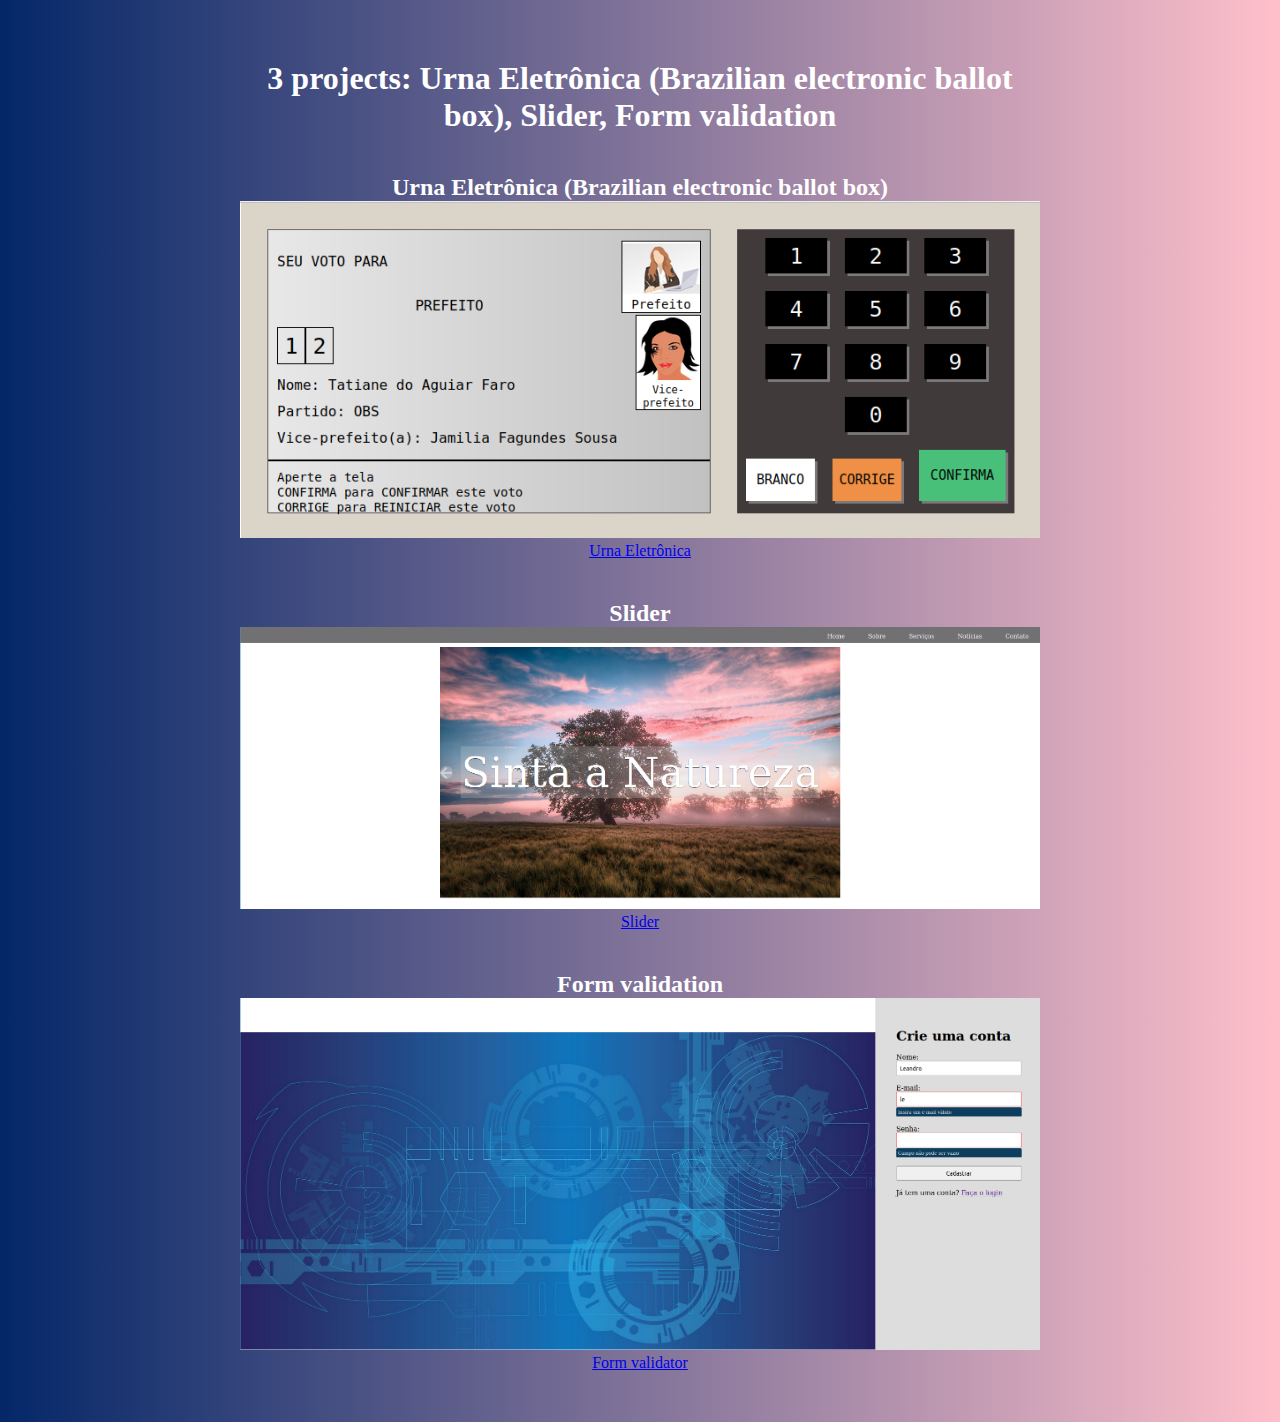
<file: index.html>
<!DOCTYPE html>
<html lang="pt-BR">
<head>
    <meta charset="UTF-8">
    <meta http-equiv="X-UA-Compatible" content="IE=edge">
    <meta name="viewport" content="width=device-width, initial-scale=1.0">
    <title>3 projetos - Live</title>
    <link rel="stylesheet" href="css/styles.css">
</head>
<body>
    <div id="container">
        <h1>3 projects: Urna Eletrônica (Brazilian electronic ballot box), Slider, Form validation</h1>
        <h2>Urna Eletrônica (Brazilian electronic ballot box)</h2>
        <img src="img/img-urna.png" width="800px">
        <p><a href="Urna Eletrônica/index.html">Urna Eletrônica</a></p>

        <h2>Slider</h2>
        <img src="img/img-slider.png" alt="Slider" width="800px" height="auto">
        <p><a href="Slider/index.html">Slider</a></p>

        <h2>Form validation</h2>
        <img src="img/img-form-validator.png" alt="form" width="800px">
        <p><a href="Validador de Formulário/index.html">Form validator</a></p>
    </div>
</body>
</html>
</file>
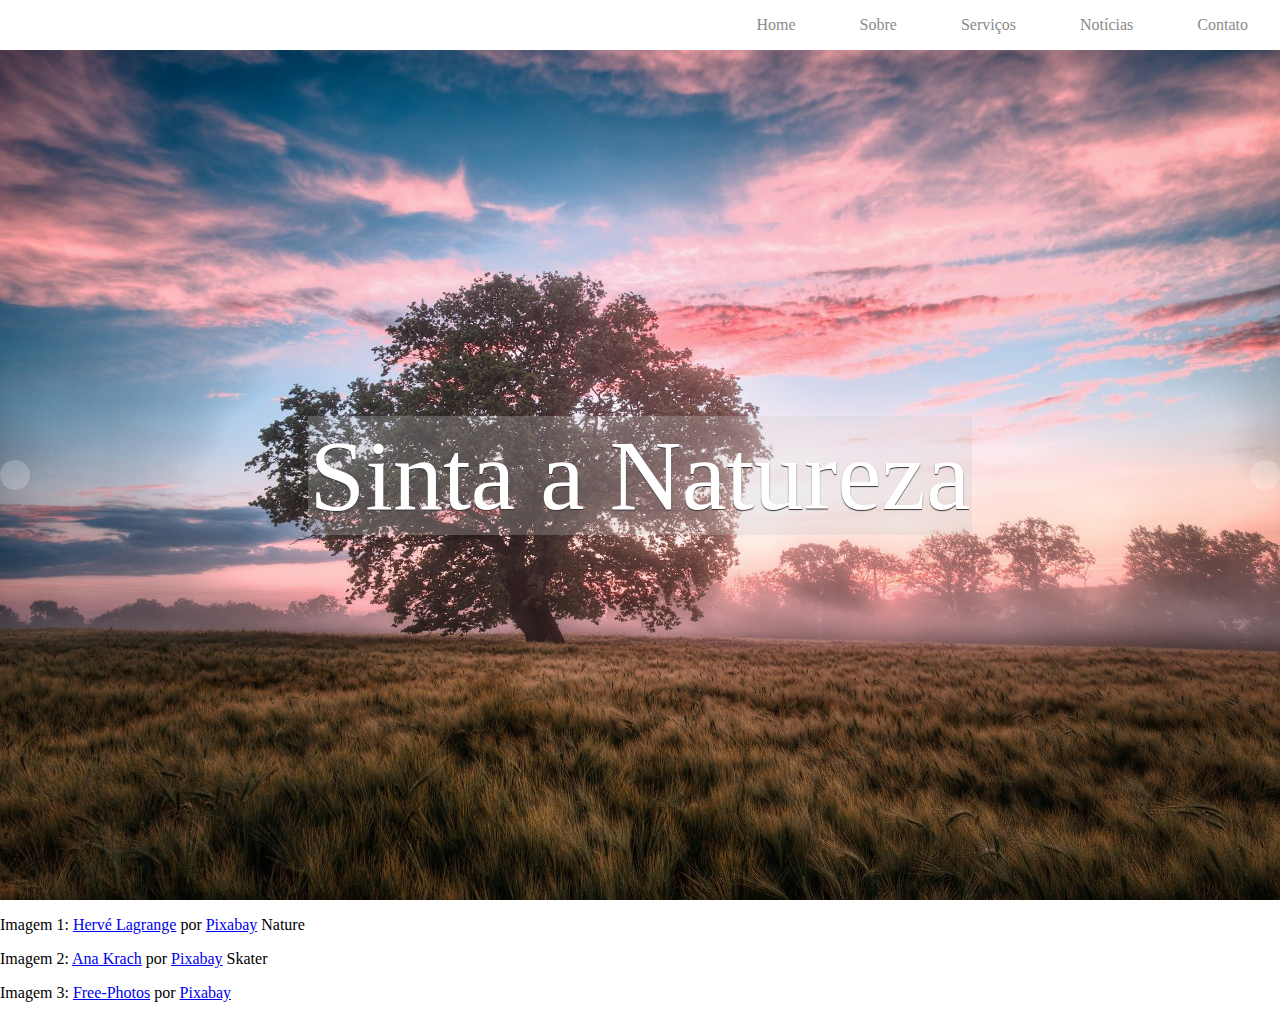
<file: Slider/index.html>
<!DOCTYPE html>
<html lang="pt-BR">

<head>
    <meta charset="UTF-8">
    <meta http-equiv="X-UA-Compatible" content="IE=edge">
    <meta name="viewport" content="width=device-width, initial-scale=1.0">
    <title>Slider</title>
    <!-- CSS -->
    <link rel="stylesheet" href="css/styles.css">
    <!-- FontAwesome -->
    <link rel="stylesheet" href="https://pro.fontawesome.com/releases/v5.10.0/css/all.css" integrity="sha384-AYmEC3Yw5cVb3ZcuHtOA93w35dYTsvhLPVnYs9eStHfGJvOvKxVfELGroGkvsg+p" crossorigin="anonymous"/>
</head>

<body>
    <header>
        <div class="header">
            <nav>
                <ul>
                    <li><a href="">Home</a></li>
                    <li><a href="">Sobre</a></li>
                    <li><a href="">Serviços</a></li>
                    <li><a href="">Notícias</a></li>
                    <li><a href="">Contato</a></li>
                </ul>
            </nav>
        </div>

        <div class="slider">
            <div class="slider-controls">
                <div class="slider-control" onclick="voltar()"><i class="fa fa-arrow-left fa-2x" aria-hidden="true"></i></div>
                <div class="slider-control" onclick="avancar()"><i class="fa fa-arrow-right fa-2x" aria-hidden="true"></i></div>
            </div>
            <div class="slider-width">
                <div class="slider-item" style="background-image: url('img/img1.jpg');">
                    <p>Sinta a Natureza</p>
                </div>
                <div class="slider-item" style="background-image: url('img/img2.jpg');">
                    <p>Pratique Esporte</p>
                </div>
                <div class="slider-item" style="background-image: url('img/img3.jpg');">
                    <p>Aprenda Algo Novo</p>
                </div>
            </div>
        </div>
    </header>

    <section>
        <p>Imagem 1: <a href="https://pixabay.com/pt/users/lagrangehervé-22927133/?utm_source=link-attribution&amp;utm_medium=referral&amp;utm_campaign=image&amp;utm_content=6574455">Hervé Lagrange</a> por <a href="https://pixabay.com/pt/?utm_source=link-attribution&amp;utm_medium=referral&amp;utm_campaign=image&amp;utm_content=6574455">Pixabay</a> Nature</p>
        <p>Imagem 2: <a href="https://pixabay.com/pt/users/ottawagraphics-3815775/?utm_source=link-attribution&amp;utm_medium=referral&amp;utm_campaign=image&amp;utm_content=4618922">Ana Krach</a> por <a href="https://pixabay.com/pt/?utm_source=link-attribution&amp;utm_medium=referral&amp;utm_campaign=image&amp;utm_content=4618922">Pixabay</a> Skater</p>
        <p>Imagem 3: <a href="https://pixabay.com/photos/?utm_source=link-attribution&amp;utm_medium=referral&amp;utm_campaign=image&amp;utm_content=731198">Free-Photos</a> por <a href="https://pixabay.com/pt/?utm_source=link-attribution&amp;utm_medium=referral&amp;utm_campaign=image&amp;utm_content=731198">Pixabay</a></p>
    </section>
    
    <script src="js/script.js"></script>
</body>

</html>
</file>
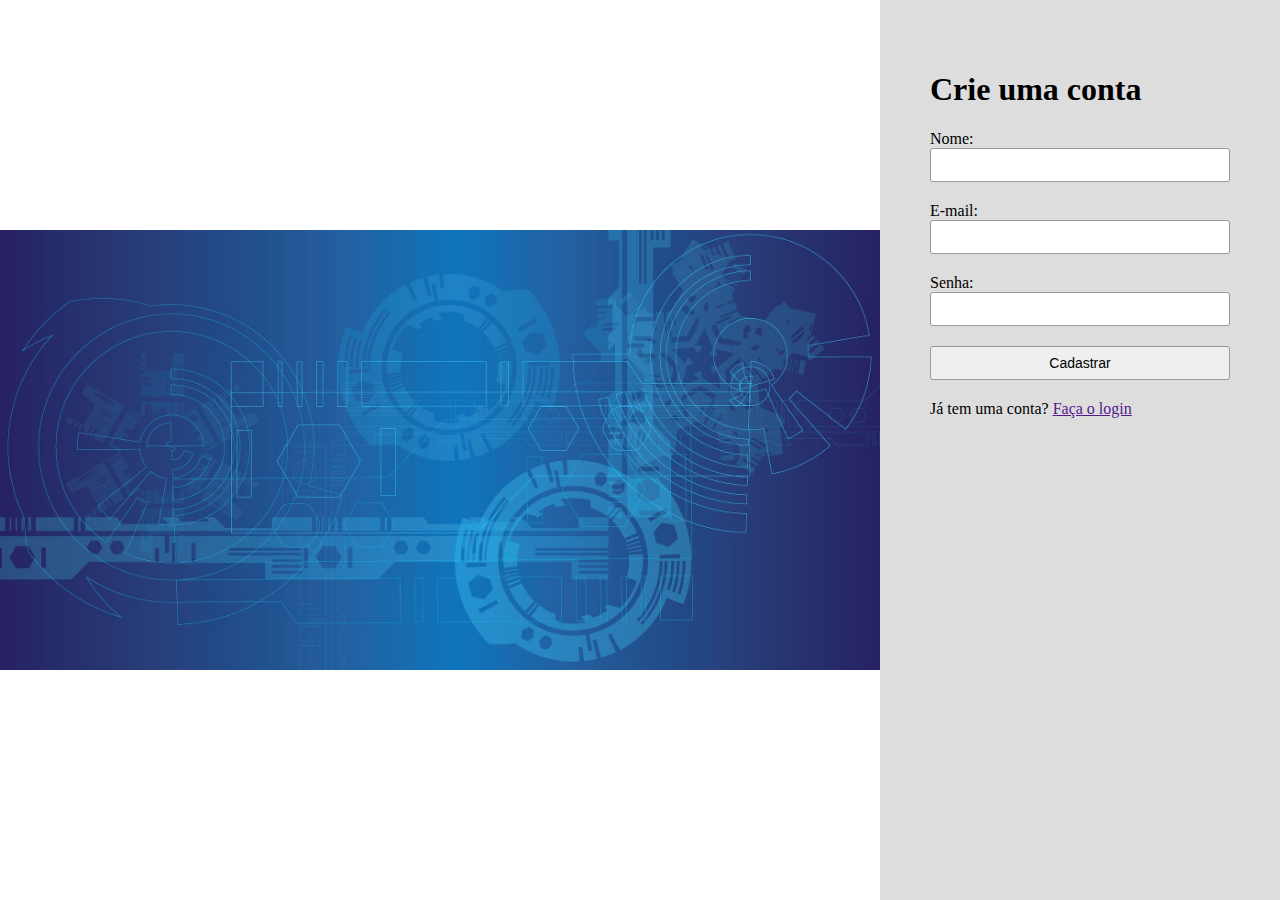
<file: Validador de Formulário/index.html>
<!DOCTYPE html>
<html lang="pt-BR">
<head>
    <meta charset="UTF-8">
    <meta http-equiv="X-UA-Compatible" content="IE=edge">
    <meta name="viewport" content="width=device-width, initial-scale=1.0">
    <title>Validador de Formulário</title>
    <link rel="stylesheet" href="css/styles.css">
</head>
<body>
    <div class="screen">
        <div class="left-side">
            <img src="img/form.jpg" alt="form">
        </div>
        <div class="right-side">
            <h1>Crie uma conta</h1>

            <form action="cadastro.php" method="POST" class="validator">
                <label for="">
                    Nome:<br>
                    <input type="text" name="name" data-rules="required,min=2">
                </label>
                <label for="">
                    E-mail:<br>
                    <input type="text" name="email" data-rules="required,email">
                </label>
                <label for="">
                    Senha:<br>
                    <input type="password" name="password" data-rules="required,min=4">
                </label>
                <label for="">
                    <input type="submit" value="Cadastrar">
                </label>

                <div>
                    Já tem uma conta? <a href="">Faça o login</a>
                </div>
            </form>
        </div>
    </div>
     
    <script src="js/script.js"></script>
</body>
</html>
</file>
<file: css/styles.css>
* {
    margin: 0;
    padding: 0;
}
body {
    background-image: linear-gradient(to right, #042768, pink);
}

#container {
    margin-top: 10px;
    padding: 50px;
    width: 800px;    
    margin-left: auto;
    margin-right: auto; 
}

h1 {
    color: white;
    text-align: center;
}

h2 {
    margin-top: 40px;
    color: white;
    text-align: center;
}

p {
    text-align: center;
}

a {
    text-align: center;
}

aside {
    float: right;
}
</file>
<file: Slider/css/styles.css>
body {
    margin: 0;
}

header {
    margin: 0;
    display: flex;
    flex-direction: column;
    height: 100vh;
}

.header {
    margin-bottom: 20px;
    height: 30px;
    background-color: white;
}

ul {
    list-style-type: none;
    float: right;
}

ul li {
    display: inline;
    float: left;
}

ul li a {
    display: block;
    padding: 0 2em;
    text-decoration: none;
    color: rgb(138, 138, 138);
}

.slider {
    flex: 1;
    overflow: hidden;
}

.slider-controls {
    position: absolute;
    z-index: 99;
    width: 100%;
    display: flex;
    justify-content: space-between;
    align-items: center;
}

.slider-control {
    width: 30px;
    height: 30px;
    background-color: rgba(255, 255, 255, 0.219);
    border-radius: 50%;
    overflow: hidden;
    cursor: pointer;
}

i {
    color: rgba(240, 240, 240, 0.568);
}

.slider-width {
    width: calc(100vw * 3); 
    height: 100%;
    display: flex;
    transition: all ease 0.3s;
}   

.slider-item {
    width: 100vw;
    height: inherit;
    background-position: center;
    background-size: cover;
    display: flex;
    justify-content: center;
    align-items: center;
    color: #FFF;
    text-shadow: 0px 1px 1px #333;
    font-size: 50px;
    background-color: rgba(204, 204, 204, 0.459);
}

.slider-item p {
    font-size: 100px;
    padding: 2px;
    background-color: rgba(204, 204, 204, 0.274);
}
</file>
<file: Validador de Formulário/css/styles.css>
* {
    box-sizing: border-box;
}

body {
    margin: 0;
}
.screen {
    display: flex;
    height: 100vh;
}

.left-side {
    flex: 1; /* Pegar o restante da tela */
    display: flex;
    justify-content: center;
    align-items: center;
}

.left-side img {
    width: 100%; 
    height: auto;
}

.right-side {
    width: 400px;
    padding: 50px;
    background-color: #DDD;
}

.right-side label {
    display: block;
    margin-bottom: 20px;
}

.right-side input {
    width: 100%;
    border: 1px solid #999;       
    border-radius: 3px;
    padding: 8px;
    font-size: 14px;
    outline: 0; /* Focar sem a borda do navegador */
}

.error {
    margin-top: 2px;
    font-size: 11px;
    background-color: #0e3e5e;
    color: #FFF;
    padding: 4px;
    border-radius: 3px;
}
</file>
